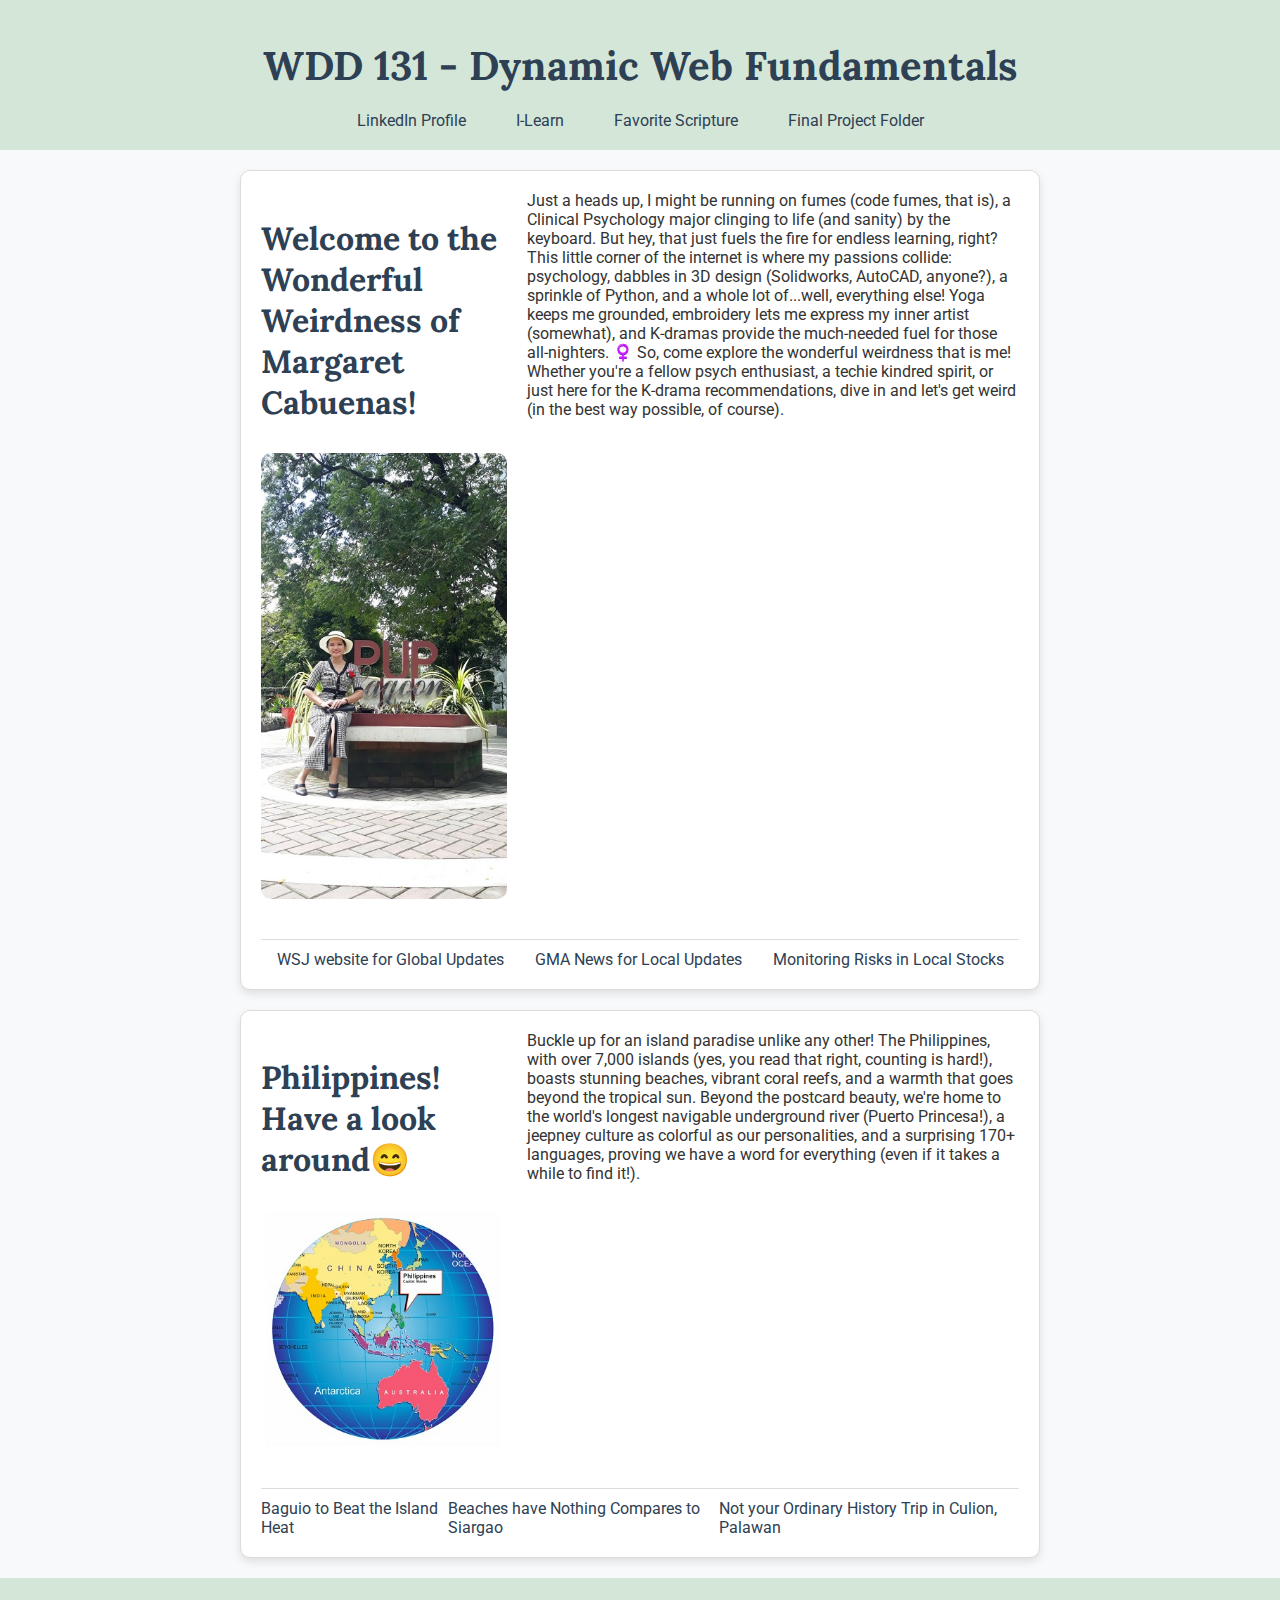
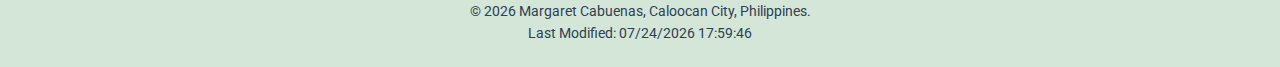
<file: index.html>
<!DOCTYPE html>
<html lang="en">

<head>
    <meta charset="UTF-8">
    <meta name="viewport" content="width=device-width, initial-scale=1.0">
    <title>WDD 131 - Dynamic Web Fundamentals - Margaret Cabuenas</title>
    <meta name="description" content="WDD 131 - Dynamic Web Fundamentals - Margaret Cabuenas, Caloocan City, Philippines.">
    <meta name="author" content="Margaret Cabuenas">
    <link rel="stylesheet" href="styles/base.css">
</head>

<body>
    <header>
        <h1>WDD 131 - Dynamic Web Fundamentals</h1>
        <nav>
            <ul>
                <li><a href="https://www.linkedin.com/in/margaret-cabuenas-3064b5a6/?originalSubdomain=ph">LinkedIn Profile</a></li>
                <li><a href="https://byui.instructure.com/">I-Learn</a></li>
                <li><a href="https://www.churchofjesuschrist.org/study/scriptures/nt/2-cor/2?lang=eng&id=p4#p4">Favorite Scripture</a></li>
                <li><a href="#">Final Project Folder</a></li>
            </ul>
        </nav>
    </header>

    <main>
        <section class="card">
            <h2>Welcome to the Wonderful Weirdness of Margaret Cabuenas!</h2>
            <p>Just a heads up, I might be running on fumes (code fumes, that is), a Clinical Psychology major clinging to life (and sanity) by the keyboard. But hey, that just fuels the fire for endless learning, right?

                This little corner of the internet is where my passions collide: psychology, dabbles in 3D design (Solidworks, AutoCAD, anyone?), a sprinkle of Python, and a whole lot of...well, everything else! Yoga keeps me grounded, embroidery lets me express my inner artist (somewhat), and K-dramas provide the much-needed fuel for those all-nighters. ‍♀️
                
                So, come explore the wonderful weirdness that is me! Whether you're a fellow psych enthusiast, a techie kindred spirit, or just here for the K-drama recommendations, dive in and let's get weird (in the best way possible, of course).</p>
            <img src="images/image1.jpg" alt="Hi, I'm Margaret Cabuenas">
            <ul>
                <li><a href="https://www.wsj.com/">WSJ website for Global Updates</a></li>
                <li><a href="https://www.gmanetwork.com/news/">GMA News for Local Updates</a></li>
                <li><a href="https://www.msn.com/en-ph/money/watchlist?ocid=msedgntp&cvid=a7c3b2b3e0de4a53939cb1b4506486f5&pc=U531&ei=12">Monitoring Risks in Local Stocks</a></li>
            </ul>
        </section>
        <section class="card">
            <h2>Philippines! Have a look around😄</h2>
            <p>Buckle up for an island paradise unlike any other! The Philippines, with over 7,000 islands (yes, you read that right, counting is hard!), boasts stunning beaches, vibrant coral reefs, and a warmth that goes beyond the tropical sun. Beyond the postcard beauty, we're home to the world's longest navigable underground river (Puerto Princesa!), a jeepney culture as colorful as our personalities, and a surprising 170+ languages, proving we have a word for everything (even if it takes a while to find it!).</p>
            <img src="images/Philippines.jpg" alt="Description of image 2">
            <ul>
                <li><a href="https://www.thepoortraveler.net/baguio-tourist-spots-things-to-do/">Baguio to Beat the Island Heat</a></li>
                <li><a href="https://guidetothephilippines.ph/articles/ultimate-guides/siargao-travel-guide">Beaches have Nothing Compares to Siargao</a></li>
                <li><a href="https://www.bing.com/search?q=culion+palawan&cvid=3ec12f9249b849699a87818421b8f722&gs_lcrp=EgZjaHJvbWUqBggAEAAYQDIGCAAQABhAMgYIARBFGDkyBggCEAAYQDIGCAMQABhAMgYIBBAAGEAyBggFEAAYQDIGCAYQABhAMgYIBxAAGEAyBggIEAAYQNIBCDMwOTVqMGo5qAIIsAIB&FORM=ANAB01&PC=U531">Not your Ordinary History Trip in Culion, Palawan</a></li>
            </ul>
        </section>
    </main>

    <footer>
        <p>&copy; <span id="currentyear"></span> Margaret Cabuenas, Caloocan City, Philippines.</p>
        <p id="lastModified"></p>
    </footer>

    <script src="scripts/getdates.js" defer></script>
</body>

</html>
</file>
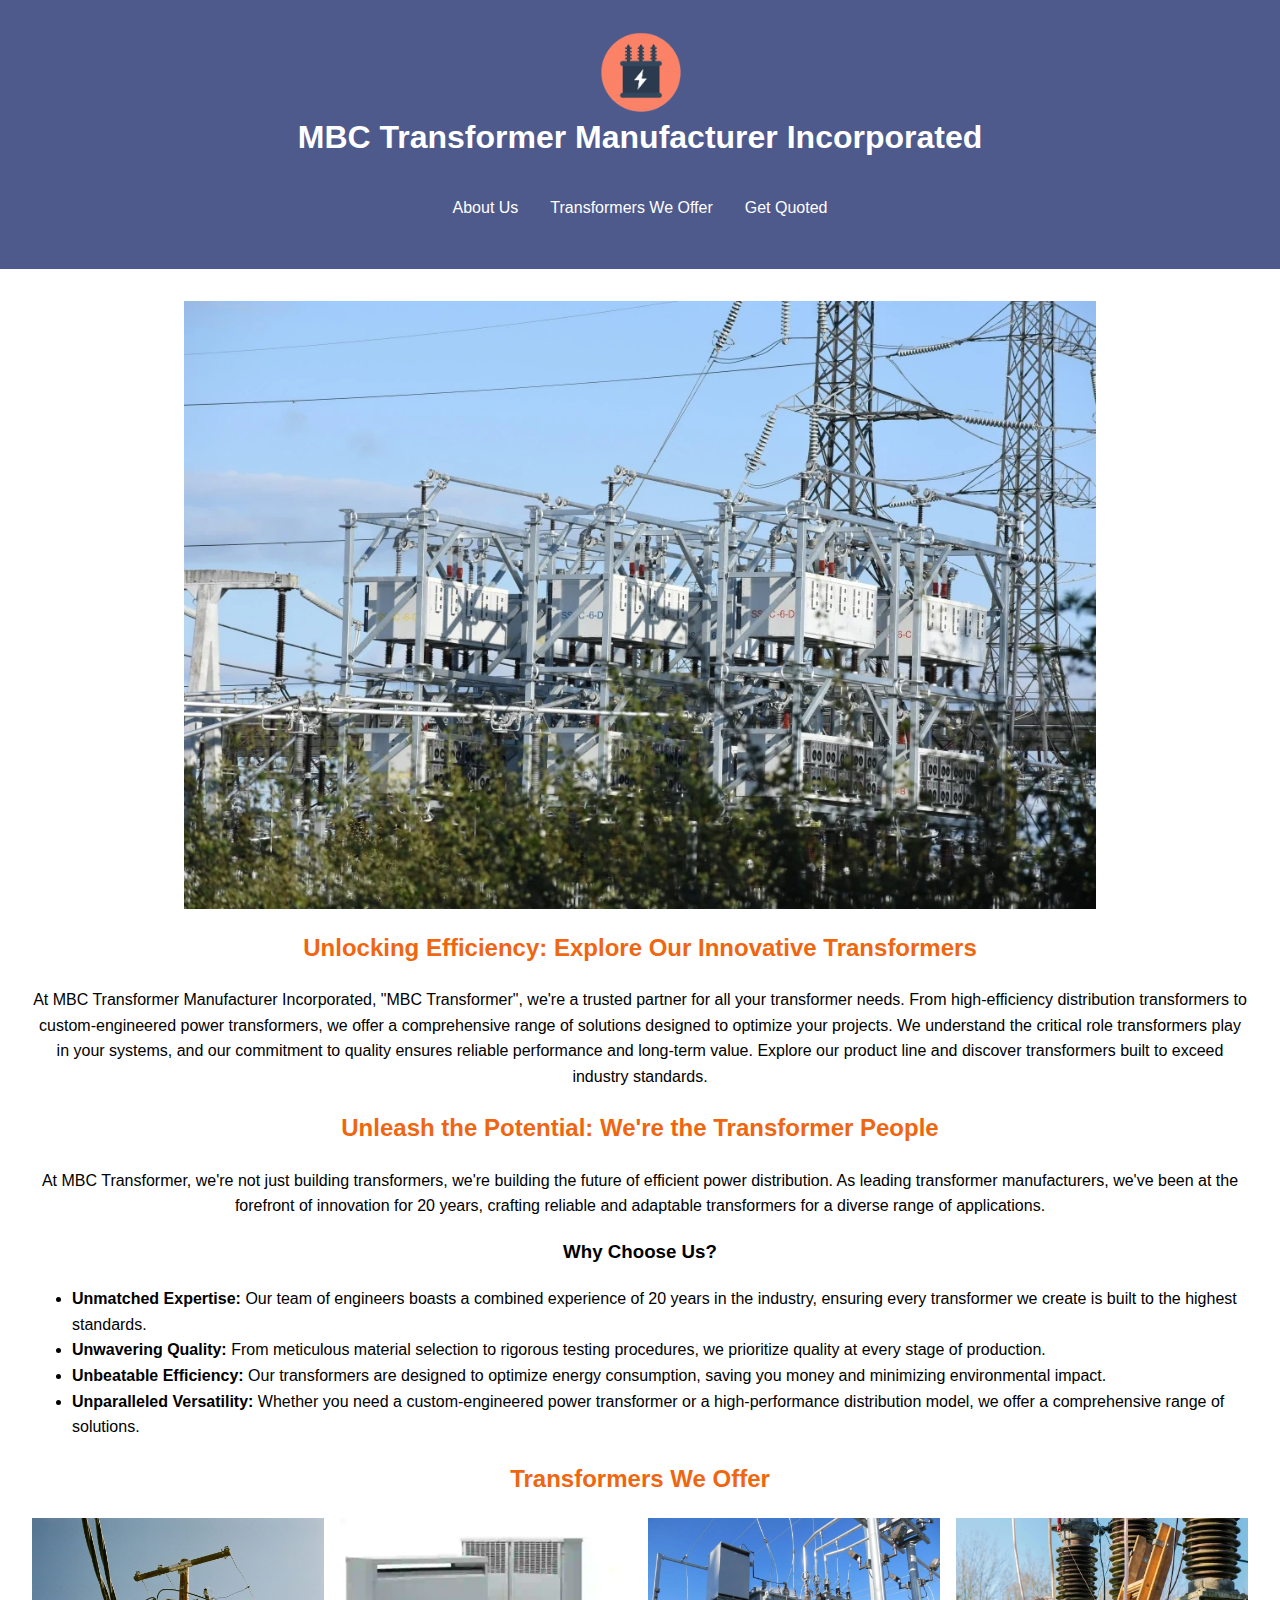
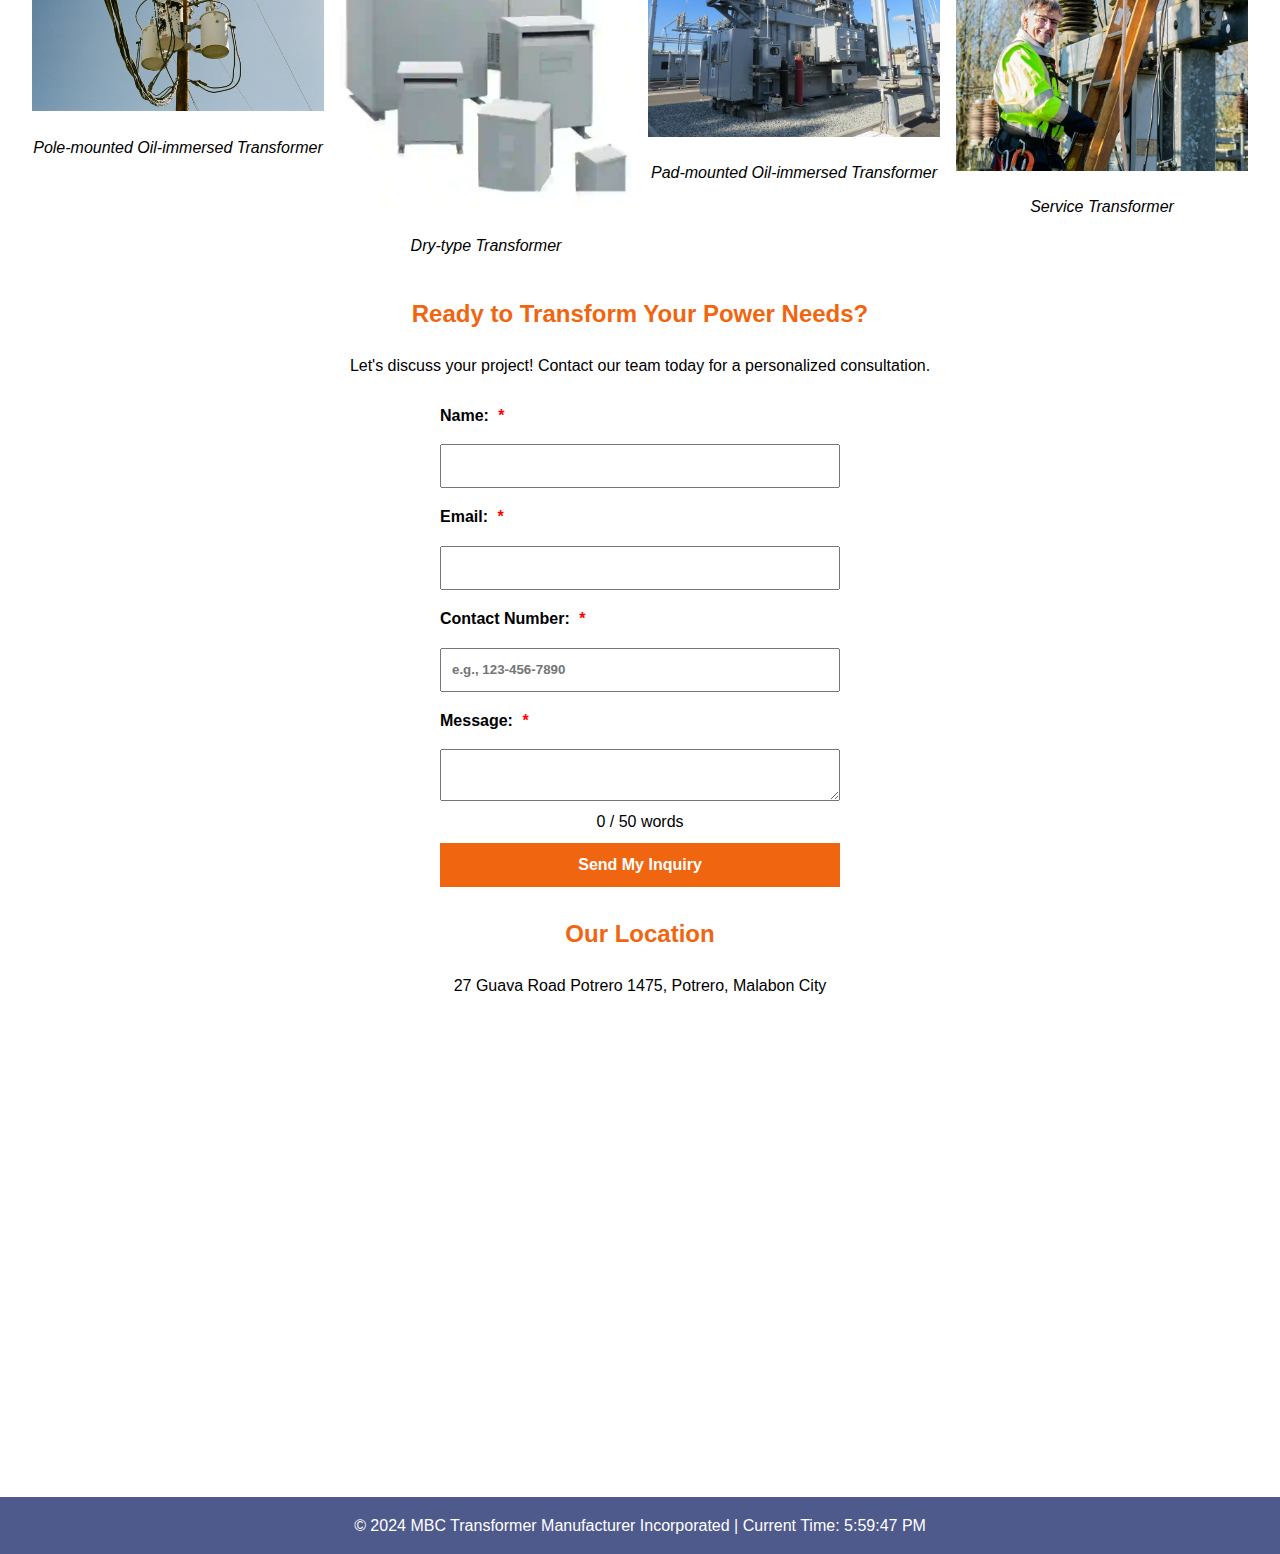
<file: project/index.html>
<!DOCTYPE html>
<html lang="en">
<head>
    <meta charset="UTF-8">
    <meta name="viewport" content="width=device-width, initial-scale=1.0">
    <title>MBC Transformer Manufacturer Incorporated</title>
    <link rel="stylesheet" href="styles/transformer.css">
    <link rel="stylesheet" href="styles/transformer-large.css" media="(min-width: 768px)">
    <script defer src="script/transformer.js"></script>
</head>
<body>
    <header>
        <img src="images/logo.webp" alt="MBC Transformer Logo" class="logo">
        <h1>MBC Transformer Manufacturer Incorporated</h1>
        <nav>
            <ul>
                <li><a href="#about">About Us</a></li>
                <li><a href="#transformers">Transformers We Offer</a></li>
                <li><a href="#quote">Get Quoted</a></li>
            </ul>
        </nav>
    </header>
    <main>
        <!-- Hero Image -->
        <section id="hero">
            <img src="images/hero.webp" alt="Hero Image" class="hero-image">
        </section>
        
        <section id="about">
            <h2>Unlocking Efficiency: Explore Our Innovative Transformers</h2>
            <p>At MBC Transformer Manufacturer Incorporated, "MBC Transformer", we're a trusted partner for all your transformer needs. From high-efficiency distribution transformers to custom-engineered power transformers, we offer a comprehensive range of solutions designed to optimize your projects. We understand the critical role transformers play in your systems, and our commitment to quality ensures reliable performance and long-term value. Explore our product line and discover transformers built to exceed industry standards.</p>
        </section>
        <section id="about-us">
            <h2>Unleash the Potential: We're the Transformer People</h2>
            <p>At MBC Transformer, we're not just building transformers, we're building the future of efficient power distribution. As leading transformer manufacturers, we've been at the forefront of innovation for 20 years, crafting reliable and adaptable transformers for a diverse range of applications.</p>
            <h3>Why Choose Us?</h3>
            <ul>
                <li><strong>Unmatched Expertise:</strong> Our team of engineers boasts a combined experience of 20 years in the industry, ensuring every transformer we create is built to the highest standards.</li>
                <li><strong>Unwavering Quality:</strong> From meticulous material selection to rigorous testing procedures, we prioritize quality at every stage of production.</li>
                <li><strong>Unbeatable Efficiency:</strong> Our transformers are designed to optimize energy consumption, saving you money and minimizing environmental impact.</li>
                <li><strong>Unparalleled Versatility:</strong> Whether you need a custom-engineered power transformer or a high-performance distribution model, we offer a comprehensive range of solutions.</li>
            </ul>
            <section id="transformers">
                <h2>Transformers We Offer</h2>
                <div class="transformer-images">
                    <div class="image-container">
                        <img src="images/pole.webp" alt="Pole-mounted Oil-immersed Transformer">
                        <p class="image-label">Pole-mounted Oil-immersed Transformer</p>
                    </div>
                    <div class="image-container">
                        <img src="images/dry.webp" alt="Dry-type Transformer">
                        <p class="image-label">Dry-type Transformer</p>
                    </div>
                    <div class="image-container">
                        <img src="images/substation.webp" alt="Pad-mounted Oil-immersed Transformer">
                        <p class="image-label">Pad-mounted Oil-immersed Transformer</p>
                    </div>
                    <div class="image-container">
                        <img src="images/service.webp" alt="Service Transformer">
                        <p class="image-label">Service Transformer</p>
                    </div>
                </div>
            </section>                      
            <section id="quote">
                <h2>Ready to Transform Your Power Needs?</h2>
                <p>Let's discuss your project! Contact our team today for a personalized consultation.</p>
                <form id="contact-form" class="centered-form">
                    <label for="name">Name: <span class="required">*</span></label>
                    <input type="text" id="name" name="name" required>
                    
                    <label for="email">Email: <span class="required">*</span></label>
                    <input type="email" id="email" name="email" required>
                    
                    <label for="contact-number">Contact Number: <span class="required">*</span></label>
                    <input type="text" id="contact-number" name="contact-number" 
                        pattern="[0-9\-]*" 
                        inputmode="numeric" 
                        placeholder="e.g., 123-456-7890" 
                        required>
                    <label for="message">Message: <span class="required">*</span></label>
                    <textarea id="message" name="message" required oninput="updateCounter()"></textarea>
                    <div id="word-counter">0 / 50 words</div>
                    
                    
                    <button type="submit">Send My Inquiry</button>
                </form>
            </section>        
            <section id="location">
                <h2>Our Location</h2>
                <p>27 Guava Road Potrero 1475, Potrero, Malabon City</p>
                <div class="map-container">
                    <iframe src="https://www.google.com/maps/embed?pb=!1m18!1m12!1m3!1d61755.21720034688!2d120.95850393182654!3d14.67289807026891!2m3!1f0!2f0!3f0!3m2!1i1024!2i768!4f13.1!3m3!1m2!1s0x3397b424fcee0cb7%3A0x5023611f259e3631!2s27%20Guava%20Rd%2C%20City%20of%20Malabon%2C%201475%20Metro%20Manila!5e0!3m2!1sen!2sph!4v1721394753029!5m2!1sen!2sph" 
                            style="border:0;" 
                            allowfullscreen="" 
                            loading="lazy" 
                            referrerpolicy="no-referrer-when-downgrade"></iframe>
                </div>
            </section>  
        </section>  
    </main>
    <footer>
        <p>&copy; 2024 MBC Transformer Manufacturer Incorporated | Current Time: <span id="current-time"></span></p>
    </footer>
</body>
</html>
</file>
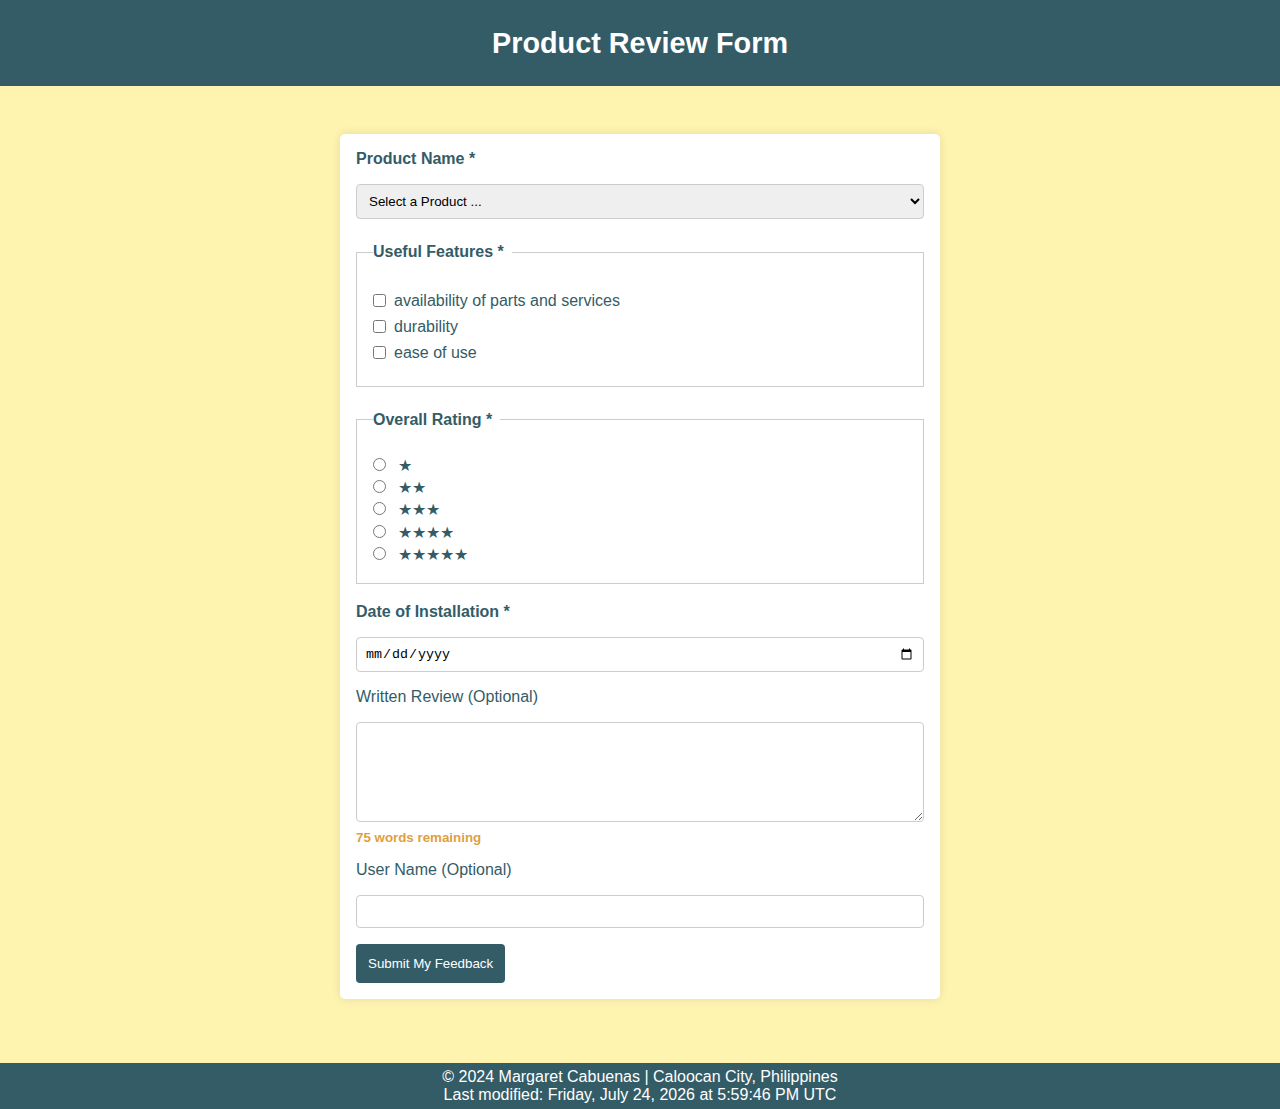
<file: form.html>
<!DOCTYPE html>
<html lang="en">
<head>
    <meta charset="UTF-8">
    <meta name="viewport" content="width=device-width, initial-scale=1.0">
    <title>Product Review Form</title>
    <link rel="stylesheet" href="styles/form.css">
    <link rel="stylesheet" href="styles/form-large.css">
    <script defer src="scripts/form.js"></script>
</head>
<body>
    <header>
        <h1>Product Review Form</h1>
    </header>
    <main>
        <form id="reviewForm" action="review.html" method="post">
            <div class="form-group">
                <label for="productName"><strong>Product Name *</strong></label>
                <div class="input-container">
                    <select id="productName" name="productName" required>
                        <option value="" disabled selected>Select a Product ...</option>
                    </select>
                    <span class="warning" id="productNameWarning" style="color: red; font-style: italic; display: none;">*Required Field</span>
                </div>
            </div>
            
            <div class="form-group checkboxes-group">
                <fieldset id="featuresFieldset">
                    <legend><strong>Useful Features *</strong></legend>
                    <span class="warning" id="featuresWarning" style="color: red; font-style: italic; display: none;">*Required Field</span>
                    <div class="input-container">
                        <label class="inline">
                            <input type="checkbox" name="features" value="availability of parts and services" required>
                            availability of parts and services
                        </label>
                        <label class="inline">
                            <input type="checkbox" name="features" value="durability" required>
                            durability
                        </label>
                        <label class="inline">
                            <input type="checkbox" name="features" value="ease of use" required>
                            ease of use
                        </label>
                    </div>
                </fieldset>
            
                <fieldset>
                    <legend><strong>Overall Rating *</strong></legend>
                    <span class="warning" id="ratingWarning" style="color: red; font-style: italic; display: none;">*Required Field</span>
                    <label>
                        <input type="radio" name="rating" value="1" required>
                        <span class="stars">★</span>
                    </label>
                    <label>
                        <input type="radio" name="rating" value="2" required>
                        <span class="stars">★★</span>
                    </label>
                    <label>
                        <input type="radio" name="rating" value="3" required>
                        <span class="stars">★★★</span>
                    </label>
                    <label>
                        <input type="radio" name="rating" value="4" required>
                        <span class="stars">★★★★</span>
                    </label>
                    <label>
                        <input type="radio" name="rating" value="5" required>
                        <span class="stars">★★★★★</span>
                    </label>
                </fieldset>
            </div>
            
            <div class="form-group">
                <label for="installationDate"><strong>Date of Installation *</strong></label>
                <div class="input-container">
                    <input type="date" id="installationDate" name="installationDate" required>
                    <span class="warning" id="installationDateWarning" style="color: red; font-style: italic; display: none;">*Required Field</span>
                </div>
            </div>            
            
            <div class="form-group">
                <label for="review">Written Review (Optional)</label>
                <div class="input-container">
                    <textarea id="review" name="review"></textarea>
                    <small id="wordCount">75 words remaining</small>
                </div>
            </div>

            <div class="form-group">
                <label for="userName">User Name (Optional)</label>
                <div class="input-container">
                    <input type="text" id="userName" name="userName">
                </div>
            </div>

            <input type="submit" value="Submit My Feedback" id="submitBtn" disabled>
            <div id="warningMessage" style="color: red; font-style: italic; display: none;">
                Required field
            </div>
            <input type="hidden" id="reviewCountInput" name="reviewCount" value="0">
        </form>
    </main>
    <footer>
        <p>&copy; 2024 Margaret Cabuenas | Caloocan City, Philippines</p>
        <p id="time"></p>
    </footer>
</body>
</html>
</file>
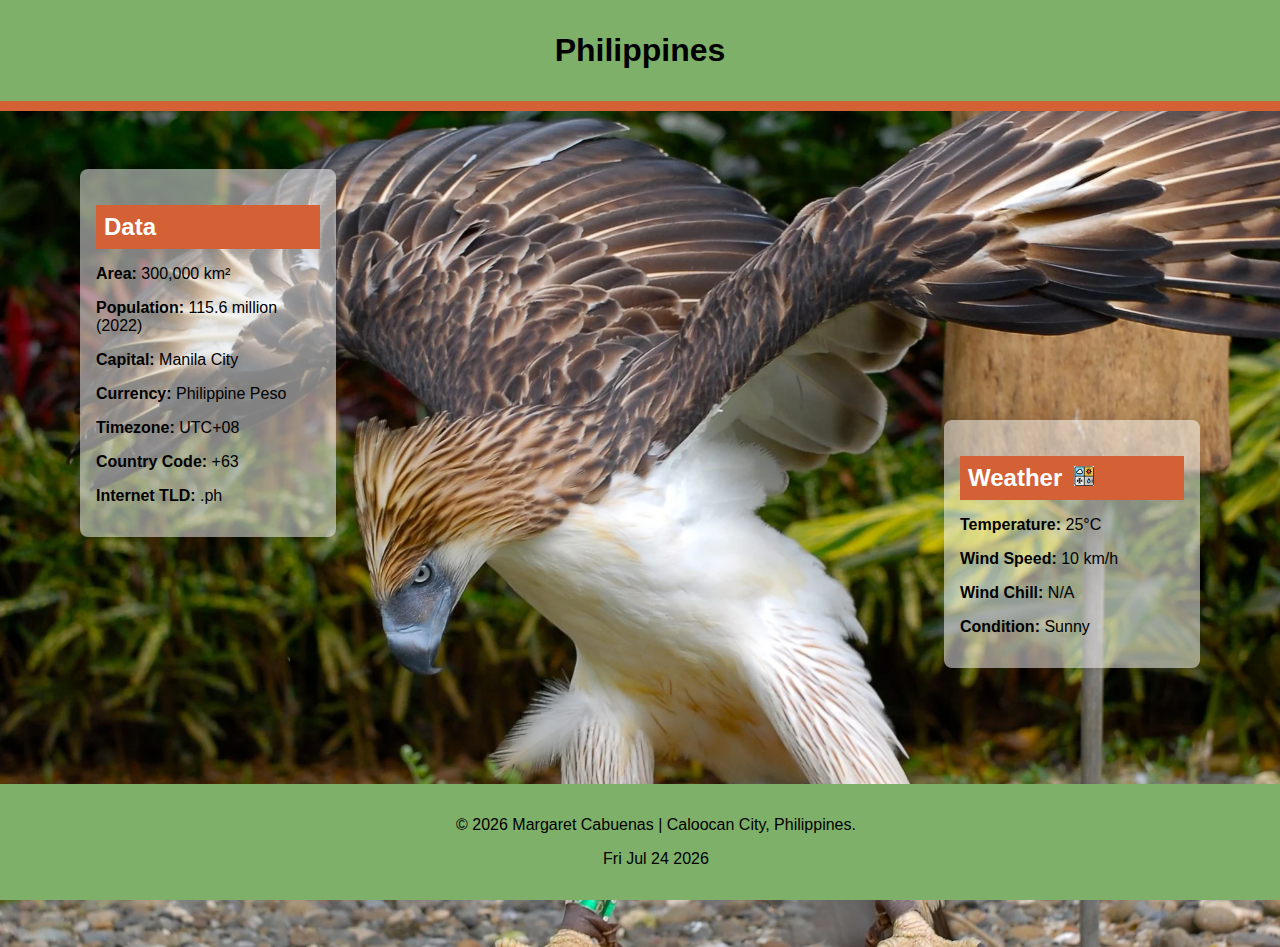
<file: place.html>
<!DOCTYPE html>
<html lang="en">
<head>
    <meta charset="UTF-8">
    <meta name="viewport" content="width=device-width, initial-scale=1.0">
    <title>Philippines</title>
    <link rel="stylesheet" href="styles/place.css" media="(max-width: 600px)">
    <link rel="stylesheet" href="styles/place-large.css" media="(min-width: 601px)">
    <script src="scripts/place.js" defer></script>
</head>
<body>
    <header>
        <h1>Philippines</h1>
    </header>
    <div class="bar"></div>
    <main>
        <picture>
            <source media="(min-width: 601px)" srcset="images/eagle-large.webp">
            <source media="(max-width: 600px)" srcset="images/eagle-small.webp">
            <img src="images/eagle-large.webp" alt="The Philippine Monkey-eating-Eagle" class="hero-image">
        </picture>
        <section class="data">
            <h2>Data</h2>
            <p><span class="label">Area:</span> 300,000 km²</p>
            <p><span class="label">Population:</span> 115.6 million (2022)</p>
            <p><span class="label">Capital:</span> Manila City</p>
            <p><span class="label">Currency:</span> Philippine Peso</p>
            <p><span class="label">Timezone:</span> UTC+08</p>
            <p><span class="label">Country Code:</span> +63</p>
            <p><span class="label">Internet TLD:</span> .ph</p>
        </section>
        <section class="weather">
            <h2>Weather <span class="weather-icon"></span></h2>
            <p><span class="label">Temperature:</span> <span id="temperature">-</span></p>
            <p><span class="label">Wind Speed:</span> <span id="windspeed">-</span></p>
            <p><span class="label">Wind Chill:</span> <span id="windchill">N/A</span></p>
            <p><span class="label">Condition:</span> <span id="condition">-</span></p>
        </section>
    </main>
    <footer>
        <p>&copy; <span id="currentyear"></span> Margaret Cabuenas | Caloocan City, Philippines.</p>
        <p id="lastModified"></p>
    </footer>
</body>
</html>
</file>
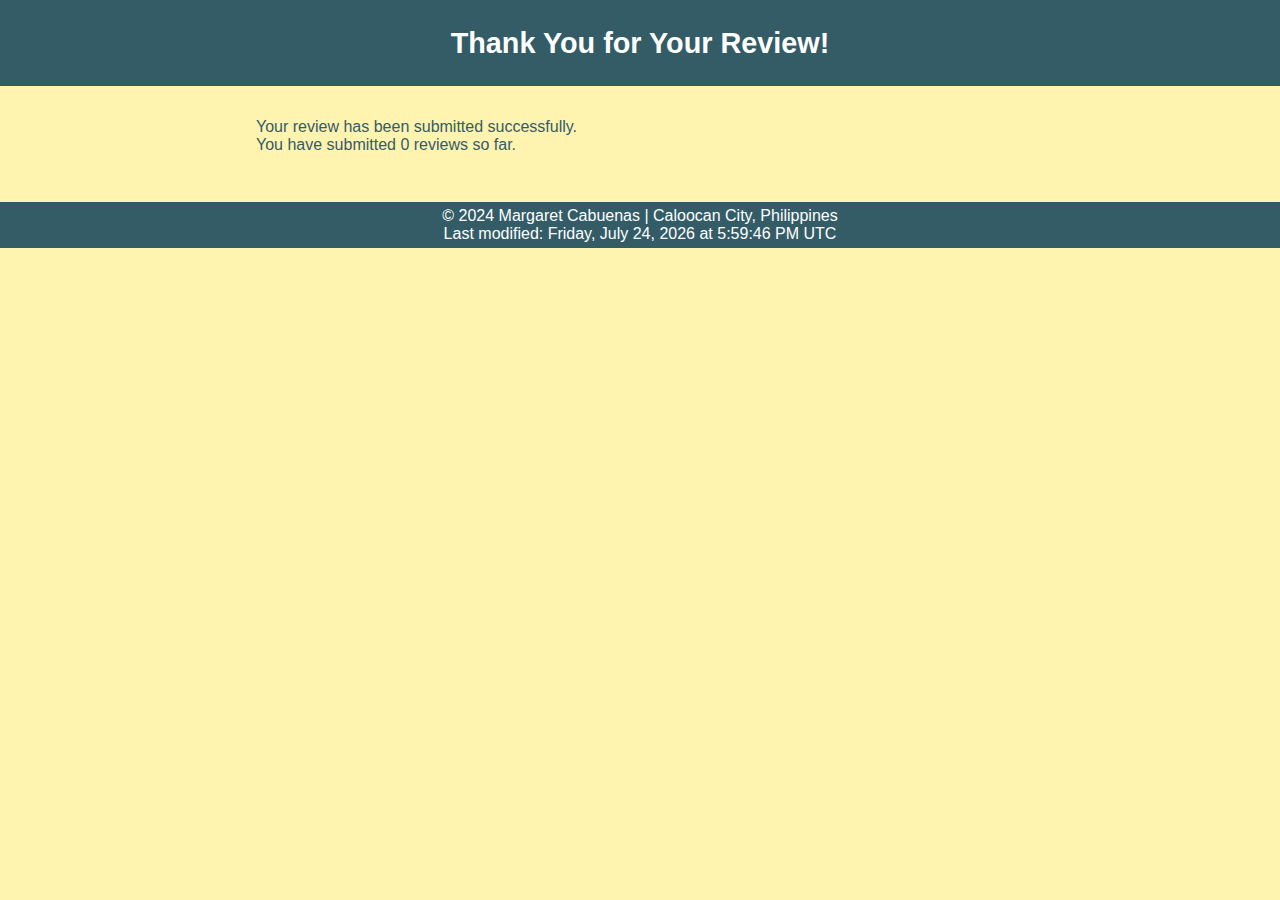
<file: review.html>
<!DOCTYPE html>
<html lang="en">
<head>
    <meta charset="UTF-8">
    <meta name="viewport" content="width=device-width, initial-scale=1.0">
    <title>Review Confirmation</title>
    <link rel="stylesheet" href="styles/form.css">
    <link rel="stylesheet" href="styles/form-large.css">
    <script defer src="scripts/form.js"></script>
</head>
<body>
    <header>
        <h1>Thank You for Your Review!</h1>
    </header>
    <main>
        <p>Your review has been submitted successfully.</p>
        <p>You have submitted <span id="reviewCount">0</span> reviews so far.</p>
    </main>
    <footer>
        <p>&copy; 2024 Margaret Cabuenas | Caloocan City, Philippines</p>
        <p id="time"></p>
    </footer>

    <script>
        document.addEventListener('DOMContentLoaded', () => {
            const reviewCountElement = document.getElementById('reviewCount');
            const reviewCountInput = document.getElementById('reviewCountInput');

            // Display submitted review count
            if (reviewCountElement && reviewCountInput) {
                const submittedCount = parseInt(reviewCountInput.value, 10);
                reviewCountElement.textContent = submittedCount;
            }
        });
    </script>
</body>
</html>
</file>
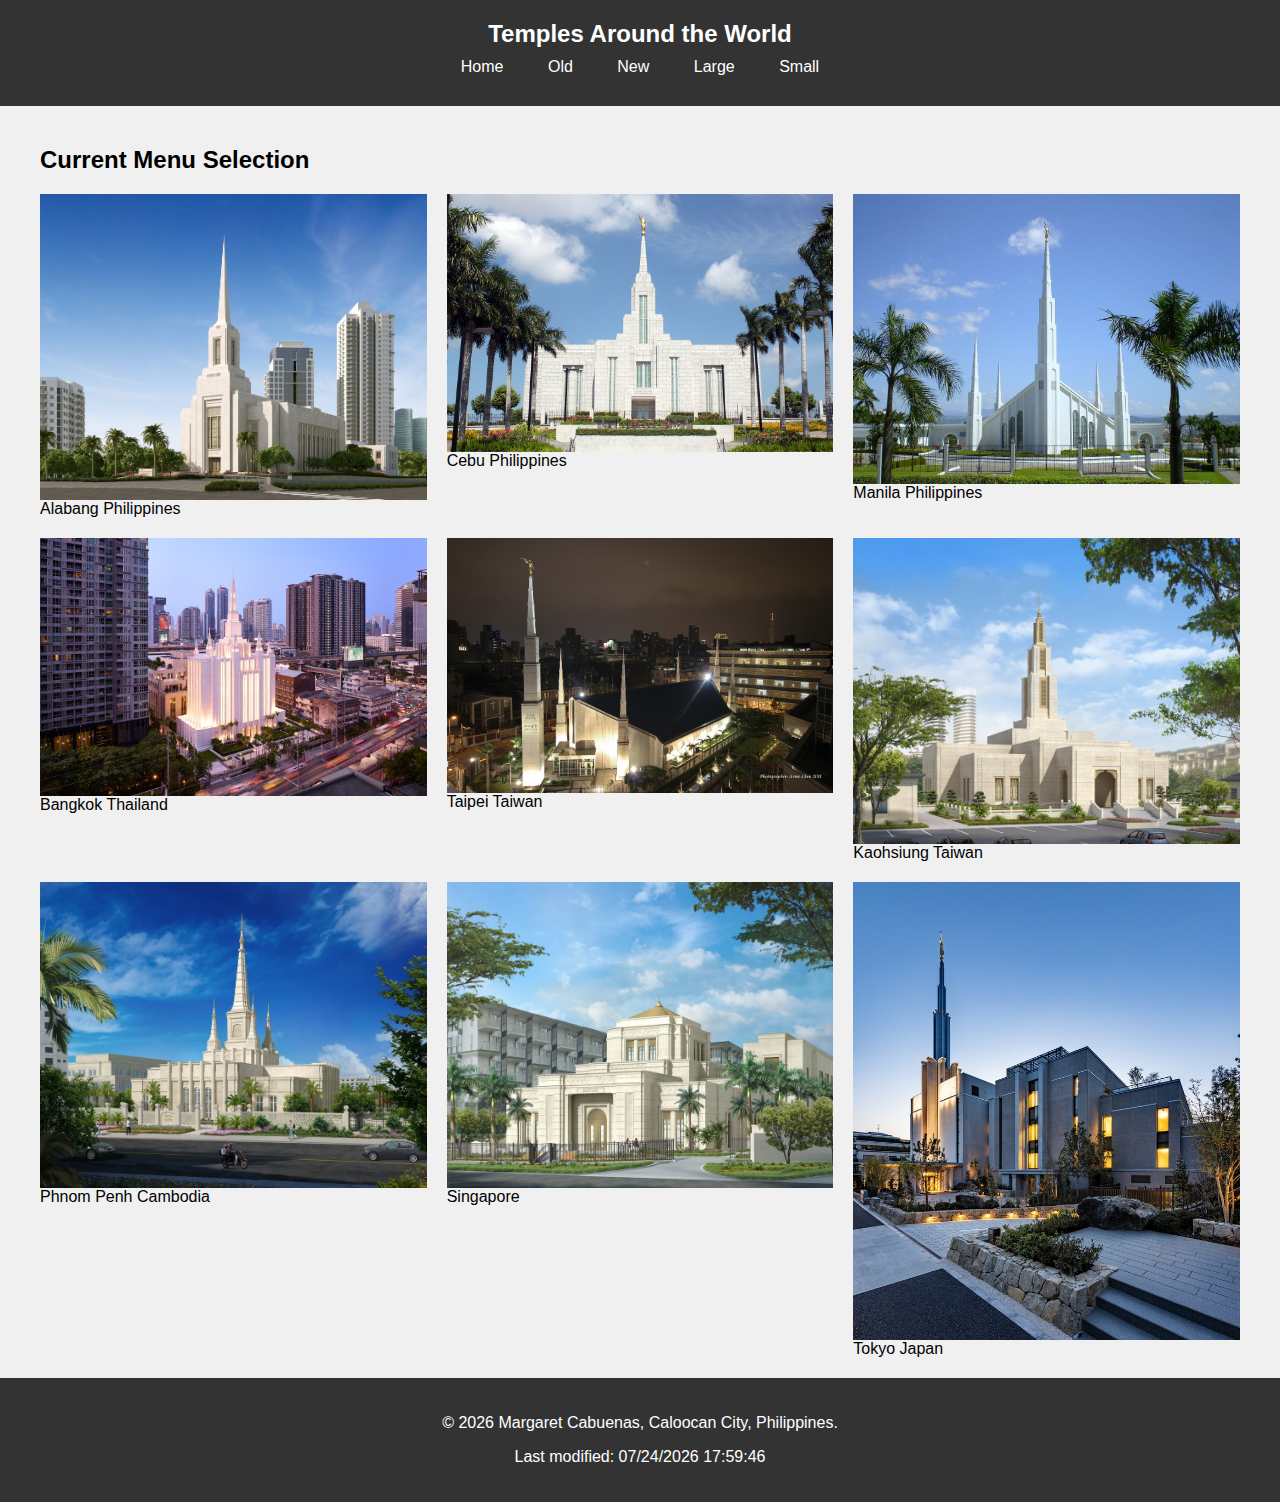
<file: temples.html>
<!DOCTYPE html>
<html lang="en">
<head>
    <meta charset="UTF-8">
    <meta name="viewport" content="width=device-width, initial-scale=1.0">
    <title>Temples Around the World</title>
    <!-- Links to CSS files in the proper order for mobile-first development -->
    <link rel="stylesheet" href="styles/temples.css">
    <link rel="stylesheet" href="styles/temples-large.css" media="(min-width: 1024px)">
    <!-- Deferred JavaScript file -->
    <script src="scripts/temples.js" defer></script>
</head>
<body>
    <header>
        <h1>Temples Around the World</h1>
        <nav>
            <ul>
                <li><a href="home.html">Home</a></li>
                <li><a href="old.html">Old</a></li>
                <li><a href="new.html">New</a></li>
                <li><a href="large.html">Large</a></li>
                <li><a href="small.html">Small</a></li>
            </ul>
        </nav>
    </header>
    <main>
        <h2>Current Menu Selection</h2>
        <section class="gallery">
            <figure>
                <img src="images/alabang.jpg" alt="Alabang, Philippines">
                <figcaption>Alabang Philippines</figcaption>
            </figure>
            <figure>
                <img src="images/cebu.jpg" alt="Cebu City, Philippines">
                <figcaption>Cebu Philippines</figcaption>
            </figure>
            <figure>
                <img src="images/manila.jpg" alt="Manila, Philippines">
                <figcaption>Manila Philippines</figcaption>
            </figure>
            <figure>
                <img src="images/bangkok.jpg" alt="Bangkok, Thailand">
                <figcaption>Bangkok Thailand</figcaption>
            </figure>
            <figure>
                <img src="images/taipei.jpg" alt="Taipei, Taiwan">
                <figcaption>Taipei Taiwan</figcaption>
            </figure>
            <figure>
                <img src="images/kaohsiung.jpg" alt="Kaohsiung, Taiwan">
                <figcaption>Kaohsiung Taiwan</figcaption>
            </figure>
            <figure>
                <img src="images/cambodia.jpg" alt="Phnom Penh, Cambodia">
                <figcaption>Phnom Penh Cambodia</figcaption>
            </figure>
            <figure>
                <img src="images/singapore.jpg" alt="Singapore">
                <figcaption>Singapore</figcaption>
            </figure>
            <figure>
                <img src="images/tokyo.jpg" alt="Tokyo, Japan">
                <figcaption>Tokyo Japan</figcaption>
            </figure>
        </section>
    </main>
    <footer>
        <p>&copy; <span id="currentyear"></span> Margaret Cabuenas, Caloocan City, Philippines.</p>
        <p id="lastModified"></p>
    </footer>

    <script src="scripts/temples.js" defer></script>
</body>
</html>
</file>
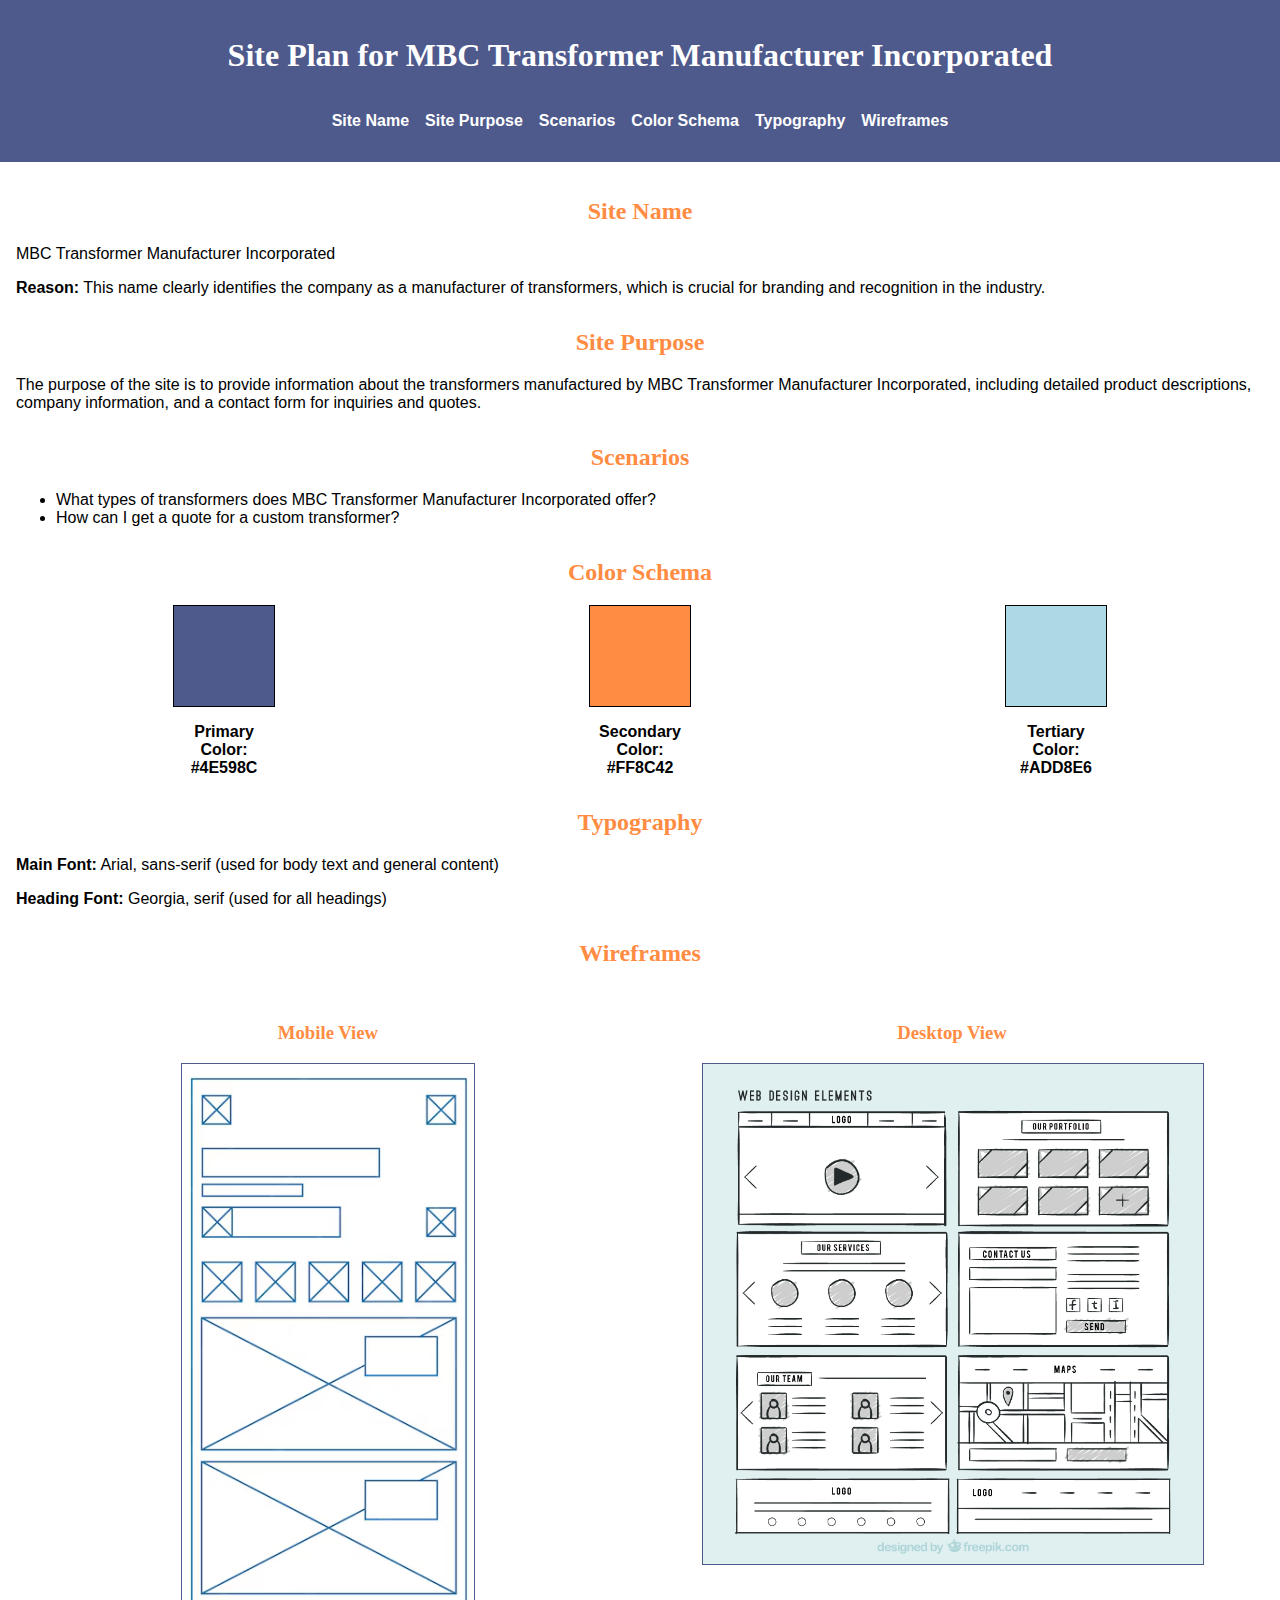
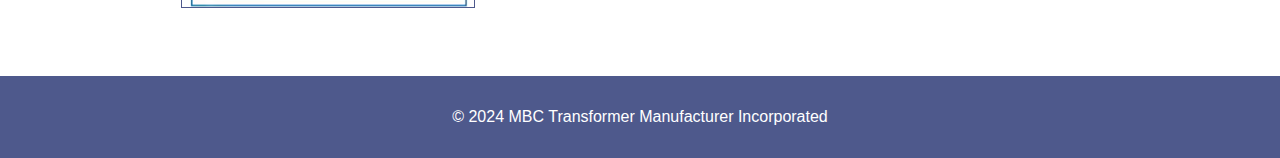
<file: project/siteplan.html>
<!DOCTYPE html>
<html lang="en">
<head>
    <meta charset="UTF-8">
    <meta name="viewport" content="width=device-width, initial-scale=1.0">
    <title>Site Plan - MBC Transformer Manufacturer Incorporated</title>
    <link rel="stylesheet" href="styles/siteplan.css">
</head>
<body>
    <header>
        <h1>Site Plan for MBC Transformer Manufacturer Incorporated</h1>
        <nav>
            <ul>
                <li><a href="#site-name">Site Name</a></li>
                <li><a href="#site-purpose">Site Purpose</a></li>
                <li><a href="#scenarios">Scenarios</a></li>
                <li><a href="#color-schema">Color Schema</a></li>
                <li><a href="#typography">Typography</a></li>
                <li><a href="#wireframe">Wireframes</a></li>
            </ul>
        </nav>
    </header>
    <main>
        <section id="site-name">
            <h2>Site Name</h2>
            <p>MBC Transformer Manufacturer Incorporated</p>
            <p><strong>Reason:</strong> This name clearly identifies the company as a manufacturer of transformers, which is crucial for branding and recognition in the industry.</p>
        </section>

        <section id="site-purpose">
            <h2>Site Purpose</h2>
            <p>The purpose of the site is to provide information about the transformers manufactured by MBC Transformer Manufacturer Incorporated, including detailed product descriptions, company information, and a contact form for inquiries and quotes.</p>
        </section>

        <section id="scenarios">
            <h2>Scenarios</h2>
            <ul>
                <li>What types of transformers does MBC Transformer Manufacturer Incorporated offer?</li>
                <li>How can I get a quote for a custom transformer?</li>
            </ul>
        </section>

        <section id="color-schema">
            <h2>Color Schema</h2>
            <div class="color-row">
                <div class="color-box" style="background-color: #4E598C;"></div>
                <div class="color-box" style="background-color: #FF8C42;"></div>
                <div class="color-box" style="background-color: #ADD8E6;"></div>
            </div>
            <div class="color-labels">
                <span class="color-label">Primary Color: #4E598C</span>
                <span class="color-label">Secondary Color: #FF8C42</span>
                <span class="color-label">Tertiary Color: #ADD8E6</span>
            </div>
        </section>

        <section id="typography">
            <h2>Typography</h2>
            <p><strong>Main Font:</strong> Arial, sans-serif (used for body text and general content)</p>
            <p><strong>Heading Font:</strong> Georgia, serif (used for all headings)</p>
        </section>

        <section id="wireframe">
            <h2>Wireframes</h2>
            <div class="wireframe-container">
                <div class="wireframe-item">
                    <h3>Mobile View</h3>
                    <img src="images/mobile-wireframe.png" alt="Mobile Wireframe">
                </div>
                <div class="wireframe-item">
                    <h3>Desktop View</h3>
                    <img src="images/desktop-wireframe.png" alt="Desktop Wireframe">
                </div>
            </div>
        </section>
    </main>
    <footer>
        <p>&copy; 2024 MBC Transformer Manufacturer Incorporated</p>
    </footer>
</body>
</html>
</file>
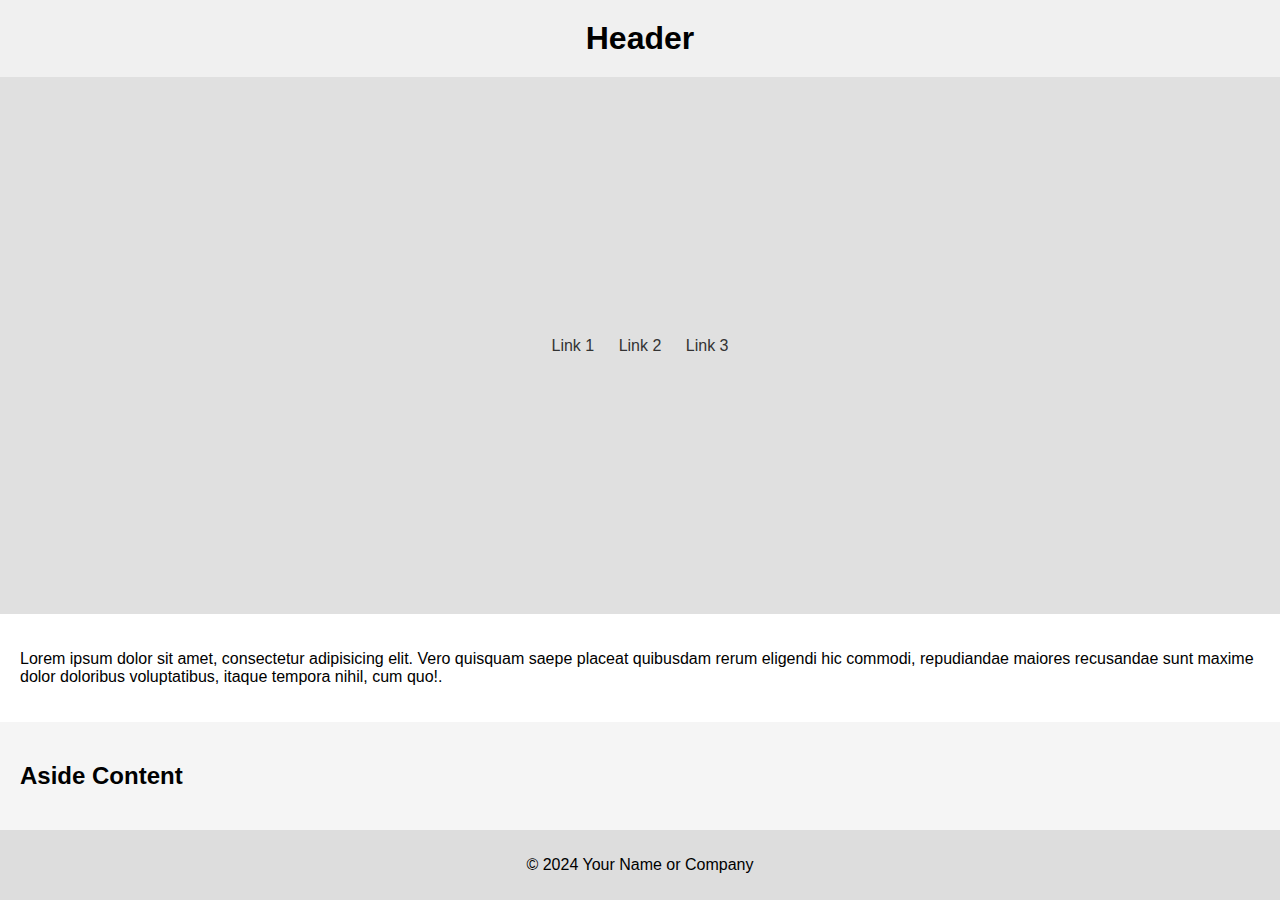
<file: week01/basic-layout.html>
<!DOCTYPE html>
<html lang="en">
<head>
  <meta charset="UTF-8">
  <meta name="viewport" content="width=device-width, initial-scale=1.0">
  <title>Basic Layout</title>
  <link rel="stylesheet" href="styles/layout.css">
</head>
<body>
  <header>
    <h1>Header</h1>
  </header>
  <nav>
    <ul>
      <li><a href="#">Link 1</a></li>
      <li><a href="#">Link 2</a></li>
      <li><a href="#">Link 3</a></li>
    </ul>
  </nav>
  <main>
    <p>Lorem ipsum dolor sit amet, consectetur adipisicing elit. Vero quisquam saepe placeat quibusdam rerum eligendi hic commodi, repudiandae maiores recusandae sunt maxime dolor doloribus voluptatibus, itaque tempora nihil, cum quo!.</p>
  </main>
  <aside>
    <h2>Aside Content</h2>
  </aside>
  <footer>
    <p>&copy; 2024 Your Name or Company</p>
  </footer>
</body>
</html>
</file>
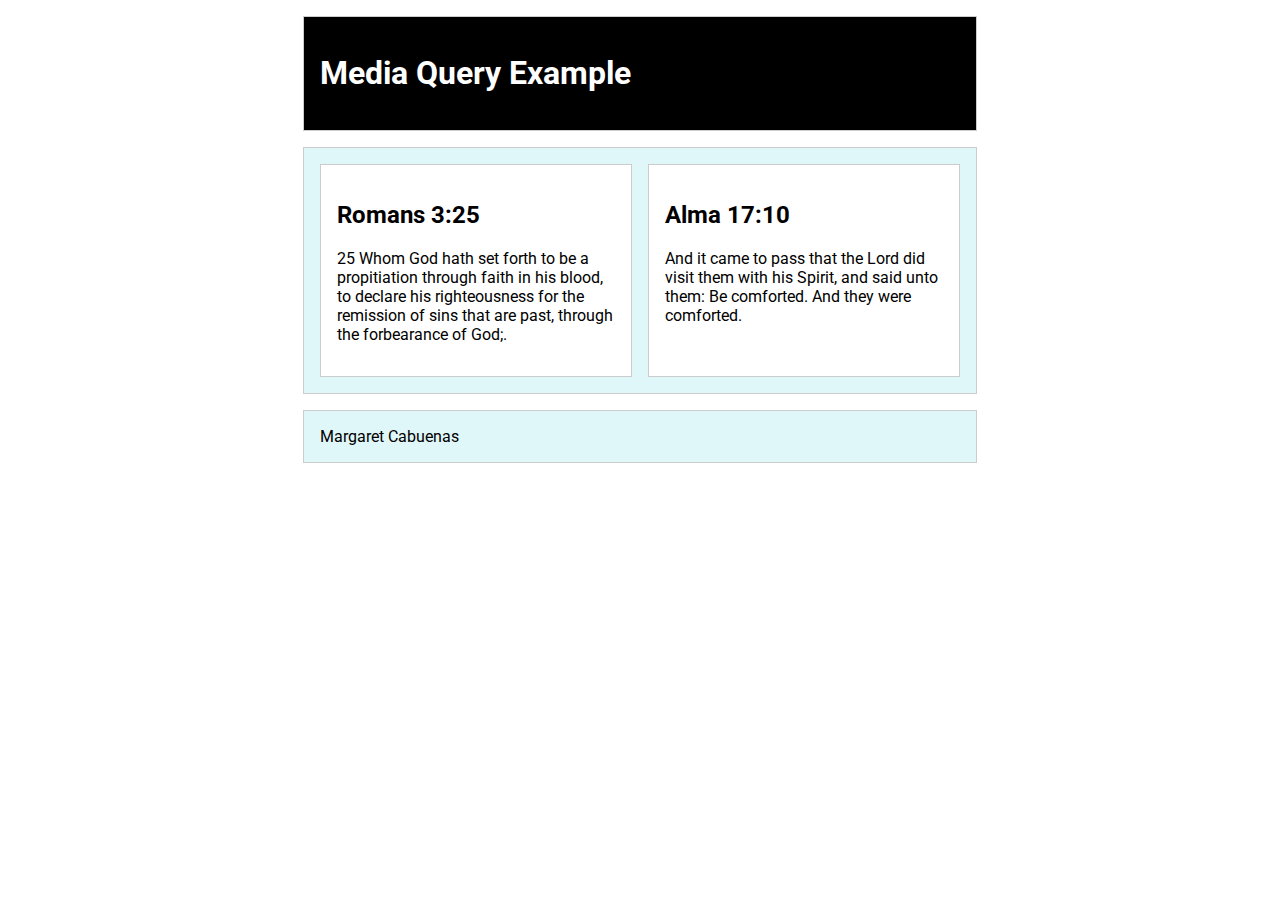
<file: week02/media-query.html>
<!DOCTYPE html>
<html lang="en">
<head>
    <meta charset="utf-8">
    <meta name="viewport" content="width=device-width, initial-scale=1.0">
    <title>WDD 131 - Media Query Example</title>
    <meta name="description" content="Media query learning activity example page.">
    <meta name="author" content="Margaret Cabuenas">
    <link rel="preconnect" href="https://fonts.googleapis.com">
    <link rel="preconnect" href="https://fonts.gstatic.com" crossorigin>
    <link href="https://fonts.googleapis.com/css2?family=Roboto&display=swap" rel="stylesheet">
    <link rel="stylesheet" href="styles/media-query.css">
    <link rel="stylesheet" href="styles/media-query-large.css">
</head>
<body>
    <header>
        <h1>Media Query Example</h1>
    </header>
    <main>
        <section>
            <h2>Romans 3:25</h2>
            <p>25 Whom God hath set forth to be a propitiation through faith in his blood, to declare his righteousness for the remission of sins that are past, through the forbearance of God;.</p>
        </section>
        <section>
            <h2>Alma 17:10</h2>
            <p>And it came to pass that the Lord did visit them with his Spirit, and said unto them: Be comforted. And they were comforted.</p>
        </section>
    </main>
    <footer>
        Margaret Cabuenas
    </footer>
</body>
</html>
</file>
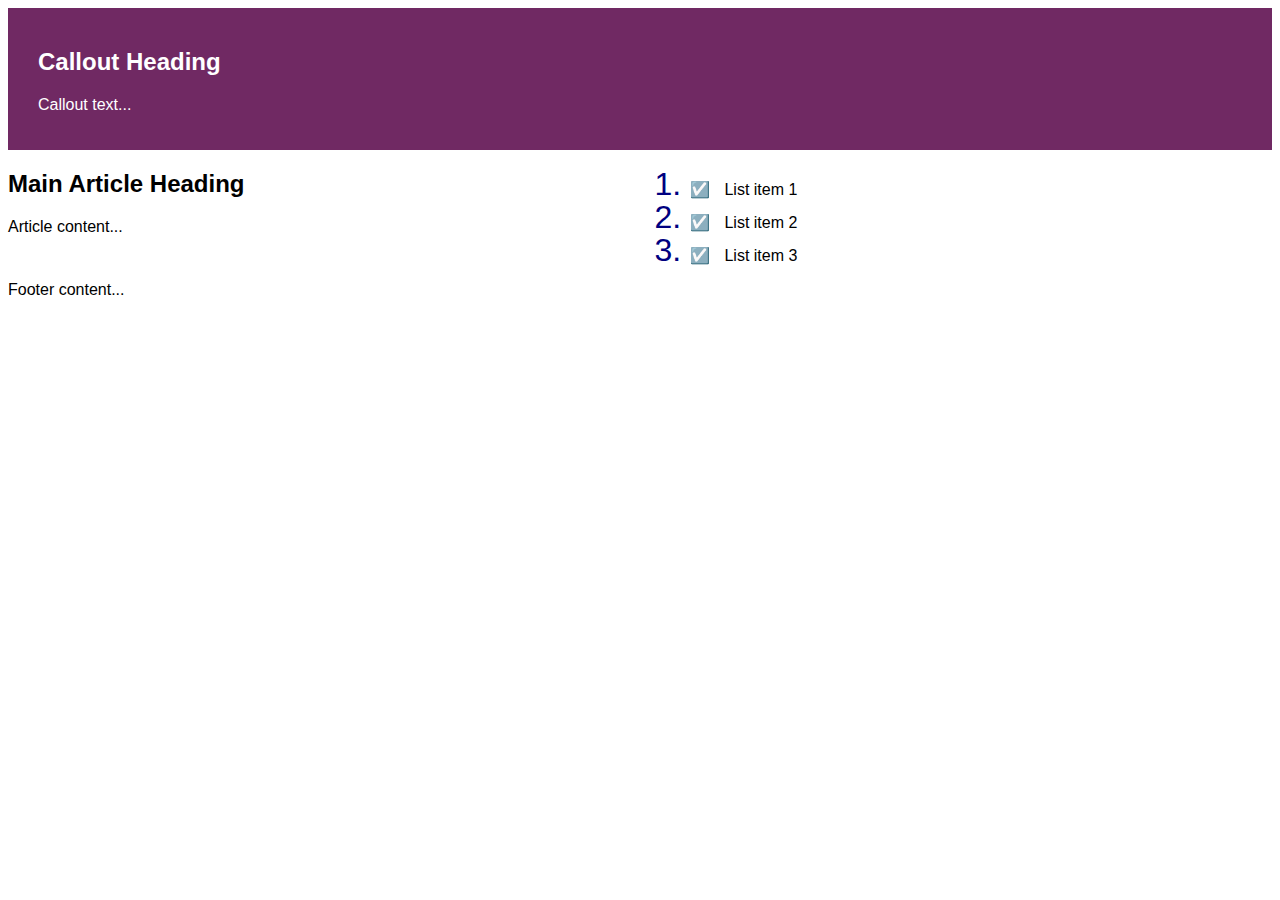
<file: week03/design.html>
<!DOCTYPE html>
<html lang="en">
<head>
    <meta charset="UTF-8">
    <meta name="viewport" content="width=device-width, initial-scale=1.0">
    <title>Design Project</title>
    <link rel="stylesheet" href="styles/design.css">
</head>
<body>
    <div class="callout">
        <h2>Callout Heading</h2>
        <p>Callout text...</p>
    </div>
    <main>
        <article>
            <h2>Main Article Heading</h2>
            <p>Article content...</p>
        </article>
        <ol>
            <li>List item 1</li>
            <li>List item 2</li>
            <li>List item 3</li>
        </ol>
    </main>
    <div class="banner">
        <!-- Banner content -->
    </div>
    <footer>
        Footer content...
    </footer>
</body>
</html>
</file>
<file: styles/base.css>
/* Import Google Fonts */
@import url('https://fonts.googleapis.com/css2?family=Roboto:wght@400;700&family=Lora:wght@400;700&display=swap');

/* Base Styles */
body {
    font-family: 'Roboto', sans-serif;
    margin: 0;
    padding: 0;
    background-color: #f8f9fa; /* Light gray background */
    color: #333;
}

h1, h2 {
    font-family: 'Lora', serif;
    color: #2e4053; /* Dark gray */
}

h1 {
    font-size: 2.5rem;
    text-align: center;
    margin: 20px 0;
}

h2 {
    font-size: 2rem;
    margin-bottom: 10px;
}

header {
    background-color: #d4e6d8; /* Sage green */
    padding: 20px;
    text-align: center;
}

nav ul {
    display: flex;
    justify-content: center;
    list-style-type: none;
    padding: 0;
    margin: 0;
}

nav ul li {
    margin: 0 15px;
}

nav ul li a {
    text-decoration: none;
    color: #2e4053; /* Dark gray */
    padding: 5px 10px;
    border-radius: 5px;
    transition: background-color 0.3s ease, color 0.3s ease;
}

nav ul li a:hover {
    background-color: #2e4053;
    color: #ffffff;
}

main {
    max-width: 800px;
    margin: 20px auto;
    padding: 0 20px;
}

.card {
    background-color: #ffffff;
    border: 1px solid #dcdcdc;
    border-radius: 10px;
    box-shadow: 0 4px 8px rgba(0, 0, 0, 0.1);
    margin-bottom: 20px;
    padding: 20px;
    display: grid;
    grid-template-columns: 1fr 2fr;
    grid-gap: 20px;
    align-items: start;
}

.card img {
    max-width: 100%;
    border-radius: 10px;
}

.card p {
    margin: 0;
}

.card ul {
    grid-column: span 2;
    list-style-type: none;
    padding: 0;
    margin: 20px 0 0;
    display: flex;
    justify-content: space-around;
    border-top: 1px solid #dcdcdc;
    padding-top: 10px;
}

.card ul li a {
    text-decoration: none;
    color: #2e4053;
}

footer {
    text-align: center;
    padding: 20px;
    background-color: #d4e6d8;
    color: #2e4053;
    font-size: 0.9rem;
}

footer p {
    margin: 5px 0;
}
</file>
<file: project/styles/transformer.css>
:root {
    --primary-color: #4E598C;
    --secondary-color: #f06610;
    --tertiary-color: #cee7ef;
    --text-color: #000000;
    --background-color: #FFFFFF;
}

body {
    font-family: Tahoma, Helvetica;
    margin: 0;
    padding: 0;
    line-height: 1.6;
    background-color: var(--background-color);
    color: var(--text-color);
    height: 100vh;
    display: flex;
    flex-direction: column;
}

header {
    background-color: var(--primary-color);
    color: #fff;
    padding: 1rem;
    text-align: center;
    display: flex;
    align-items: center;
    justify-content: center;
    flex-direction: column;
}

header .logo {
    height: 80px; /* Adjust as needed */
}

header h1 {
    margin: 0;
    text-align: center;
}

h2 {
    color: var(--secondary-color); 
    font-weight: bold; 
}

h2, h3 {
    text-align: center; 
}

p {
    text-align: center; 
}

nav ul {
    list-style: none;
    padding: 0;
}

nav ul li {
    display: inline;
    margin: 0 1rem;
}

nav ul li a {
    color: #fff;
    text-decoration: none;
    transition: color 0.3s; 
}

nav ul li a:hover {
    color: var(--secondary-color); 
}

.hero-image {
    width: 100%; 
    height: auto; 
    display: block; 
    margin: 0 auto; /* Center horizontally */
}


main {
    padding: 1rem;
    flex: 1;
}

.transformer-images {
    display: grid;
    grid-template-columns: repeat(4, 1fr); /* Four columns */
    gap: 1rem; /* Space between images */
}

.image-container {
    text-align: center;
}

.image-container img {
    width: 100%; 
    height: auto; /* Maintain aspect ratio */
    max-height: 300px; /* Limit height for uniformity */
}

.image-label {
    font-style: italic;
    color: black;
}

.centered-form {
    display: flex;
    flex-direction: column;
    align-items: center;
    max-width: 400px; /* Adjust width as needed */
    margin: 0 auto;
}

.centered-form label,
.centered-form input,
.centered-form textarea,
.centered-form button {
    width: 100%;
    margin: 0.5rem 0;
    font-weight: bold;
}

.centered-form button {
    background-color: var(--secondary-color);
    color: #fff;
    border: none;
    padding: 0.5rem;
    cursor: pointer;
    height: 44px;
    line-height: 44px;
    box-sizing: border-box;
    width: 100%;
    text-align: center;
    font-weight: bold;
    font-size: 1rem;
    display: flex;
    align-items: center;
    justify-content: center;
}

.centered-form button:hover {
    background-color: var(--tertiary-color);
    color: #000; 
}

input, textarea {
    padding: 10px; /* Add padding for space inside */
    height: 44px; /* Set minimum height */
    box-sizing: border-box; /* Ensure padding is included in height */
    width: 100%; /* Full width */
    margin-bottom: 1rem; /* Space between fields */
}

textarea {
    height: auto; /* Let it grow */
}


input.valid-input, textarea.valid-input {
    background-color: var(--tertiary-color);
}

.required {
    color: red;
    margin-left: 5px;
}


#location {
    text-align: center;
}

.map-container {
    display: flex;
    justify-content: center; /* Center the iframe horizontally */
    margin: 1rem 0; /* Optional: Add margin for spacing */
}

.map-container iframe {
    width: 100%; /* Full width of the container */
    max-width: 600px; /* Maximum width of the iframe */
    height: 450px; /* Fixed height of the iframe */
    border: 0; /* Remove border */
}


#location iframe {
    width: 100%;
    height: 450px;
    border: 0;
}


footer {
    background-color: var(--primary-color);
    color: #fff;
    text-align: center;
    padding: 1rem;
}

footer p {
    margin: 0;
}
</file>
<file: project/styles/transformer-large.css>
header {
    padding: 2rem;
}

header h1 {
    text-align: center;
}

nav ul {
    display: flex;
    justify-content: center;
    padding-top: 1rem; /* Add padding to separate from the header */
}

nav ul li {
    display: inline-block;
    margin: 0 1rem;
}

main {
    padding: 2rem;
}

.hero-image {
    width: 75%; 
    height: auto; /* Maintain aspect ratio */
    display: block; /* Ensure the image is treated as a block element */
    margin: 0 auto; /* Center horizontally */
}


.map-container {
    width: 100%;
    max-width: 1000px; 
    margin: 0 auto;
}

#location iframe {
    height: 450px; 
}


footer {
    position: static;
}
</file>
<file: styles/form-large.css>
@media (min-width: 768px) {
    body {
        background-color: var(--background-color); /* Ensure consistent background color */
    }

    header h1 {
        margin: 0.7rem 0; /* Adjust top and bottom margin */
        font-size: 1.8rem; /* Increase font size */
        line-height: 2rem; /* Adjust line height */
    }

    main {
        max-width: 800px; /* Adjust max width for large screens */
        padding: 1rem; /* Increase padding around the form */
    }

    form {
        max-width: 600px; /* Adjust max width for large screens */
        margin: 1rem auto; /* Center the form */
    }

    footer {
        position: relative;
        bottom: initial;
        left: initial;
        z-index: initial;
        margin-top: auto;
    }

    .form-group.checkboxes-group {
        display: flex;
        gap: 1rem;
    }

    .form-group.checkboxes-group fieldset {
        flex: 1; /* Ensure each fieldset takes equal width */
    }

    /* Remove margin on the bottom of features fieldset */
    #featuresFieldset {
        margin-bottom: 0; /* Remove bottom margin */
    }

    /* Add margin to the top of the rating fieldset */
    #ratingFieldset {
        margin-top: 0.5rem; /* Adjust as needed */
    }
}
</file>
<file: styles/place.css>
:root {
    --primary-color: #7FB069;
    --secondary-color: #D36135;
    --text-color: black;
    --background-color: #ECE4B7;
}

body {
    font-family: Arial, sans-serif;
    margin: 0;
    padding: 0;
    background-color: var(--background-color);
    color: var(--text-color);
}

header {
    background-color: var(--primary-color);
    text-align: center;
    padding: 1rem;
    font-weight: bold; 
}

h1 {
    color: var(--text-color);
    margin: 0;
    padding: 1rem;
}

.bar {
    background-color: var(--secondary-color);
    height: 10px;
    width: 100%;
}

.hero-image {
    width: 100%;
    height: auto;
}

main {
    display: flex;
    flex-direction: column;
    align-items: center;
}

.data, .weather {
    background-color: rgba(255, 255, 255, 0.8);
    margin: 1rem 0.5rem;
    padding: 1rem;
    border-radius: 8px;
    box-shadow: 0 0 10px rgba(0, 0, 0, 0.1);
    width: 90%;
}

.weather {
    margin-bottom: 10rem;
}

.label {
    font-weight: bold;
}

.weather-icon {
    display: none;
}

footer {
    background-color: var(--primary-color);
    text-align: center;
    padding: 1rem;
    position: fixed;
    bottom: 0;
    width: 100%;
    z-index: 1;
    margin-top: .5rem; 
}
</file>
<file: styles/place-large.css>
:root {
    --primary-color: #7FB069;
    --secondary-color: #D36135;
    --text-color: black;
    --background-color: #ECE4B7;
}

body {
    font-family: Arial, sans-serif;
    margin: 0;
    padding: 0;
    background-color: var(--background-color);
    color: var(--text-color);
}

header {
    background-color: var(--primary-color);
    text-align: center;
    padding: 1rem;
    font-weight: bold;
}

h1 {
    color: var(--text-color);
    margin: 0;
    padding: 1rem;
}

.bar {
    background-color: var(--secondary-color);
    height: 10px;
    width: 100%;
}

.hero-image {
    position: absolute;
    top: 0;
    left: 0;
    width: 100%;
    height: 100%;
    object-fit: cover;
    z-index: -1;
}

main {
    display: flex;
    flex-direction: column;
    align-items: center;
    position: relative;
    height: calc(100vh - 4rem);
}

.data, .weather {
    background-color: rgba(255, 255, 255, 0.5);
    margin: 1rem;
    padding: 1rem;
    border-radius: 8px;
    box-shadow: 0 0 10px rgba(0, 0, 0, 0.1);
    position: absolute;
}

.data h2, .weather h2 {
    background-color: var(--secondary-color);
    color: white;
    padding: .5rem;
    margin-bottom: 0.5rem;
}

.data {
    top: 5%;
    left: 5%;
    width: calc(20% - 2rem);
    color: black;
}

.weather {
    top: 35%;
    right: 5%;
    width: calc(20% - 2rem);
    color: black;
}

.label {
    font-weight: bold;
}


.weather h2 {
    position: relative;
}

.weather h2::after {
    content: "";
    display: inline-block;
    width: 20px; 
    height: 20px; 
    background-image: url("../images/weather.svg");
    background-size: cover;
    margin-left: 5px; 
}


footer {
    background-color: var(--primary-color);
    text-align: center;
    padding: 1rem;
    position: fixed;
    bottom: 0;
    width: 100%;
    z-index: 1;
    margin-top: 1rem;
}
</file>
<file: styles/temples.css>
/* temples.css */

/* General Styles */
body {
    font-family: 'Arial', sans-serif; /* Use your preferred font family */
    margin: 0;
    padding: 0;
    background-color: #f0f0f0; /* Use your preferred background color */
}

.container {
    max-width: 1200px; /* Adjust as needed */
    margin: 0 auto; /* Center the container horizontally */
}

/* Header Styles */
header {
    background-color: #333; /* Use your preferred header background color */
    color: #fff; /* Use your preferred header text color */
    text-align: center;
    padding: 20px 0;
}

header h1 {
    margin: 0;
    font-size: 24px; /* Adjust as needed */
}

nav ul {
    list-style-type: none;
    padding: 0;
    margin: 0;
}

nav ul li {
    display: inline;
}

nav ul li a {
    display: inline-block;
    padding: 10px 20px;
    color: #fff; /* Use your preferred navigation text color */
    text-decoration: none;
    transition: background-color 0.3s;
}

nav ul li a:hover {
    background-color: #555; /* Use your preferred hover background color */
}

/* Main Styles */
main {
    padding: 20px;
}

.gallery {
    display: flex;
    flex-wrap: wrap;
    justify-content: center;
}

.gallery figure {
    margin: 10px;
    flex-basis: 100%; /* Each image occupies its own row */
}

.gallery img {
    max-width: 100%;
    height: auto;
    display: block;
}

/* Footer Styles */
footer {
    background-color: #333; /* Use your preferred footer background color */
    color: #fff; /* Use your preferred footer text color */
    text-align: center;
    padding: 20px 0;
}
</file>
<file: styles/temples-large.css>
/* temples-large.css */

/* Main Styles for Larger Screens */
.container {
    padding: 0 20px; /* Add padding to the container */
}

main {
    max-width: 1200px; /* Adjust as needed */
    margin: 0 auto; /* Center the main content horizontally */
}

.gallery {
    display: grid;
    grid-template-columns: repeat(3, 1fr); /* Three columns layout */
    gap: 20px; /* Adjust the gap between figures */
}

.gallery figure {
    margin: 0;
}
</file>
<file: project/styles/siteplan.css>
:root {
    --primary-color: #4E598C;
    --secondary-color: #FF8C42;
    --tertiary-color: #ADD8E6;
    --text-color: #000000;
    --background-color: #FFFFFF;
}

body {
    font-family: Arial, sans-serif;
    background-color: var(--background-color);
    color: var(--text-color);
    margin: 0;
    padding: 0;
}


header {
    background-color: var(--primary-color);
    color: #fff;
    padding: 1rem;
    text-align: center;
}

nav {
    display: flex;
    justify-content: center; /* Center the navigation */
    margin: 0 auto; /* Center nav itself */
}

nav ul {
    list-style: none;
    padding: 0;
    display: flex;
    gap: 1rem; /* Space between items */
    align-items: center; /* Center items vertically */
}

nav ul li {
    margin: 0;
}

nav ul li a {
    color: #fff;
    text-decoration: none;
    transition: color 0.3s;
    text-align: center; /* Center the text */
    font-weight: bold; /* Make the text bold */
}

nav ul li a:hover {
    color: var(--tertiary-color);
}
h2, h3 {
    font-family: Georgia, serif;
    color: var(--secondary-color);
}

h1, h2, h3 {
    font-family: Georgia, serif;
    
}

h1, h2 {
    text-align: center;
}

main {
    padding: 1rem;
}

section {
    margin-bottom: 2rem;
}


.wireframe-container {
    display: flex;
    flex-wrap: wrap;
    justify-content: space-around;
}

.wireframe-item {
    flex: 1;
    min-width: 300px;
    max-width: 500px;
    margin: 1rem;
    text-align: center;
}

.wireframe-item img {
    max-width: 100%;
    height: auto;
    border: 1px solid var(--primary-color);
}

.color-row {
    display: flex;
    justify-content: space-around;
    margin-bottom: 1rem;
}

.color-box {
    width: 100px;
    height: 100px;
    border: 1px solid #000;
}

.color-labels {
    display: flex;
    justify-content: space-around;
}

.color-label {
    text-align: center;
    font-size: 1rem;
    font-weight: bold;
    width: 100px; /* Match width with color boxes */
}

footer {
    background-color: var(--primary-color);
    color: #fff;
    text-align: center;
    padding: 1rem;
}
</file>
<file: week01/styles/layout.css>
/* Activity for W01 CSS */
body {
    display: grid;
    grid-template-columns: 1fr;  
    grid-template-rows: auto 1fr auto; 
    min-height: 100vh;  
    margin: 0;
    font-family: Arial, sans-serif; 
  }
  
  /* Style the header */
  header {
    background-color: #f0f0f0;  
    padding: 20px;
    text-align: center;
  }
  
  h1 {
    margin: 0;  
  }
  
  /* Style the navigation menu */
  nav {
    display: flex;
    justify-content: space-around;  
    align-items: center;  
    background-color: #e0e0e0;      
    padding: 10px 0;
  }
  
  nav ul {
    list-style: none;
    padding: 0;
    margin: 0;
  }
  
  nav li {
    display: inline-block;
    margin: 0 10px; 
  }
  
  nav a {
    text-decoration: none;
    color: #333;  
  }
  
  /* Style the main content area */
  main {
    padding: 20px;
  }
  
  /* Style the aside section */
  aside {
    background-color: #f5f5f5;  
    padding: 20px;
  }
  
  /* Style the footer */
  footer {
    background-color: #ddd;  
    text-align: center;
    padding: 10px;
  }
</file>
<file: week02/styles/media-query.css>
/* styles/media-query.css */

body {
    font-family: 'Roboto', sans-serif;
    margin: 0;
    padding: 0;
    box-sizing: border-box;
}

header, main, footer {
    max-width: 640px;
    margin: 1rem auto;
    border: 1px solid #ccc;
    padding: 1rem;
    background-color: #e0f7fa;
}

main {
    display: grid;
    grid-template-columns: 1fr;
    gap: 1rem;
}

section {
    padding: 1rem;
    background-color: #ffffff;
    border: 1px solid #ccc;
}
</file>
<file: week02/styles/media-query-large.css>
/* styles/media-query-large.css */

@media screen and (min-width: 500px) {
    header {
        background-color: black;
        color: white;
    }

    main {
        grid-template-columns: 1fr 1fr;
    }
}
</file>
<file: week03/styles/design.css>
body {
    font-family: Arial, sans-serif;
}

.callout {
    background-color: #702963;
    color: #fff;
    padding: 20px;
    padding-left: 30px; /* Adjust padding as needed */
}

main {
    display: grid;
    grid-template-columns: 1fr 1fr;
    gap: 20px; /* Add gap between columns if needed */
}

main h2 {
    grid-column: span 2;
    text-align: left;
}

.banner {
    /* Banner styles */
}

footer {
    text-align: left;
}

/* Pseudo-element styling for ordered list */
ol li::marker {
    color: navy;
    font-size: 2rem;
    font-variant: small-caps;
}

ol li::before {
    content: '☑️ ';
    margin-right: 10px; /* Adjust the spacing as needed */
}
</file>
<file: styles/form.css>
/* CSS Reset */
* {
    margin: 0;
    padding: 0;
    box-sizing: border-box;
}

/* General and mobile screen styles */
:root {
    --primary-color: #335c67;
    --background-color: #fff3b0;
    --secondary-color: #e09f3e;
    --text-color: var(--primary-color);
}

body {
    font-family: Arial, sans-serif;
    background-color: var(--background-color);
    color: var(--text-color);
}

header {
    background-color: var(--primary-color);
    color: #fff;
    padding: 1rem;
    text-align: center;
}

header h1 {
    margin: 0.5rem 0; /* Adjust top and bottom margin */
    font-size: 1.4rem; /* Decrease font size */
    line-height: 1.6rem; /* Adjust line height */
}

main {
    padding: 0.5rem;
    max-width: 100%; /* Adjust for small screens */
    margin: 1rem auto 2rem;
    box-sizing: border-box; /* Ensure padding doesn't affect width */
}

form {
    background-color: white;
    padding: 1rem;
    border-radius: 5px;
    box-shadow: 0 0 10px rgba(0, 0, 0, 0.1);
    display: flex;
    flex-direction: column;
    gap: 1rem;
    max-width: 100%; /* Adjust for small screens */
    margin: 0 auto; /* Center the form */
}

.form-group {
    display: flex;
    flex-direction: column;
    gap: 0.5rem;
}

label {
    display: block;
    width: auto; /* Ensures labels take the necessary width */
    margin-bottom: 0.5rem; /* Adds vertical spacing between labels */
}

.input-container {
    width: 100%;
    display: flex;
    flex-direction: column;
}

input[type="text"], input[type="date"], textarea, select {
    width: 100%;
    padding: 0.5rem;
    border: 1px solid #ccc;
    border-radius: 4px;
    box-sizing: border-box; /* Ensure padding doesn't affect width */
}

#featuresFieldset {
    margin-bottom: 0.5rem; /* Adjust margin bottom for the fieldset */
}

#featuresFieldset legend {
    margin-bottom: 0.2rem; /* Reduce margin bottom for the legend */
}

#featuresFieldset .input-container {
    margin-top: 0.2rem; /* Reduce margin top for the input container */
}

fieldset {
    border: 1px solid #ccc; /* Set the border to match the textarea */
    padding: 1rem; /* Maintain padding for spacing */
    margin-bottom: 0.2rem; /* Maintain spacing below fieldsets */
    display: flex;
    flex-direction: column; /* Maintain vertical layout */
}

fieldset legend {
    padding-left: 0; /* Remove padding to align with labels */
    margin-bottom: 0.2rem; /* Maintain spacing below legend */
}

fieldset label {
    display: block;
    margin-bottom: 0.2rem;
}

label.inline {
    display: flex;
    align-items: center;
    margin-bottom: 0.5rem;
}

textarea {
    height: 100px;
    resize: vertical;
    border: 1px solid #ccc; /* Matching border color */
}

legend {
    padding: 0.5rem;
    font-weight: bold;
    margin-bottom: 0.5rem;
}

input[type="checkbox"], input[type="radio"] {
    margin-right: 0.5rem;
}

input[type="submit"] {
    background-color: var(--primary-color);
    color: #fff;
    padding: 0.75rem;
    border: none;
    border-radius: 4px;
    cursor: pointer;
    align-self: flex-start;
}

input[type="submit"]:hover {
    background-color: var(--secondary-color);
    color: #000;
}

.valid {
    border-left: 8px solid #28a745; /* Green border */
}

small {
    display: block;
    margin-top: 0.5rem;
    color: var(--secondary-color);
    font-weight: bold;
}

footer {
    background-color: var(--primary-color);
    color: white;
    text-align: center;
    padding: 5px;
    width: 100%;
    position: relative;
    bottom: 0;
    left: 0;
    z-index: 1000;
}
</file>
